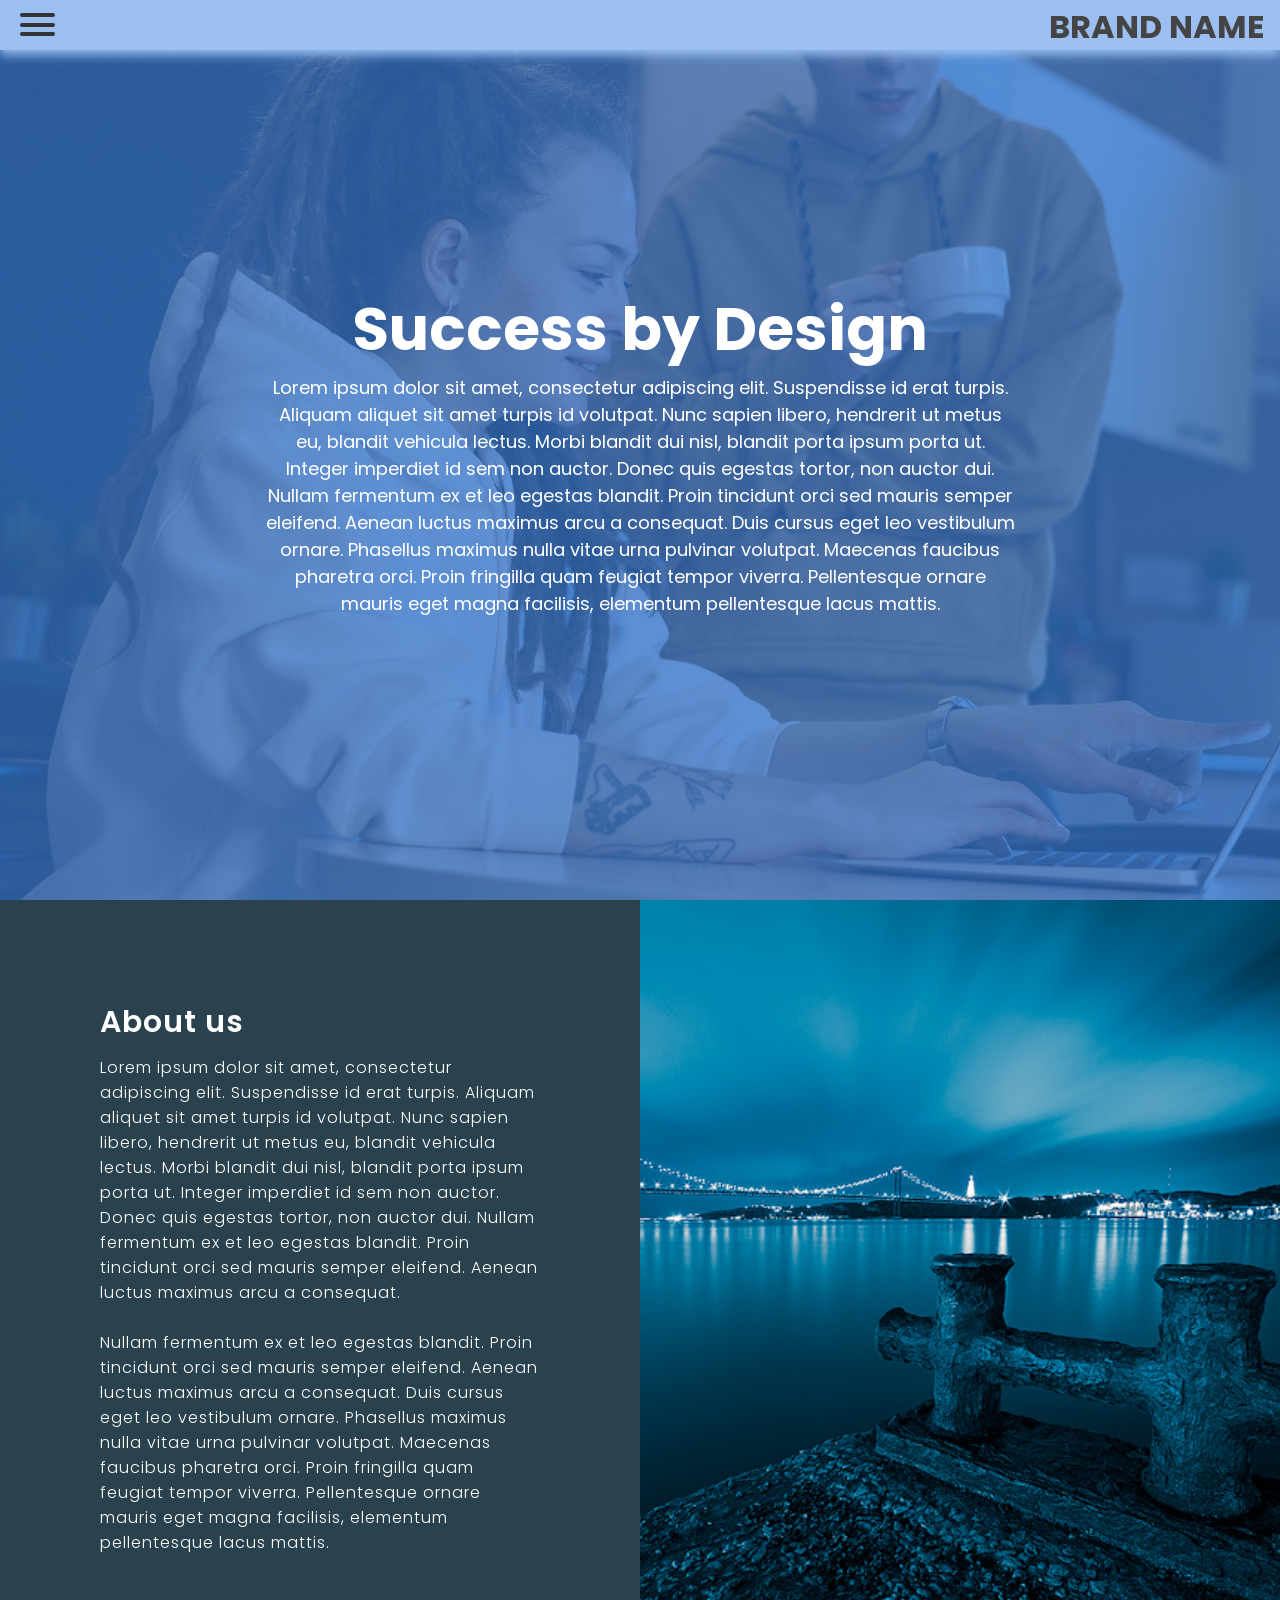
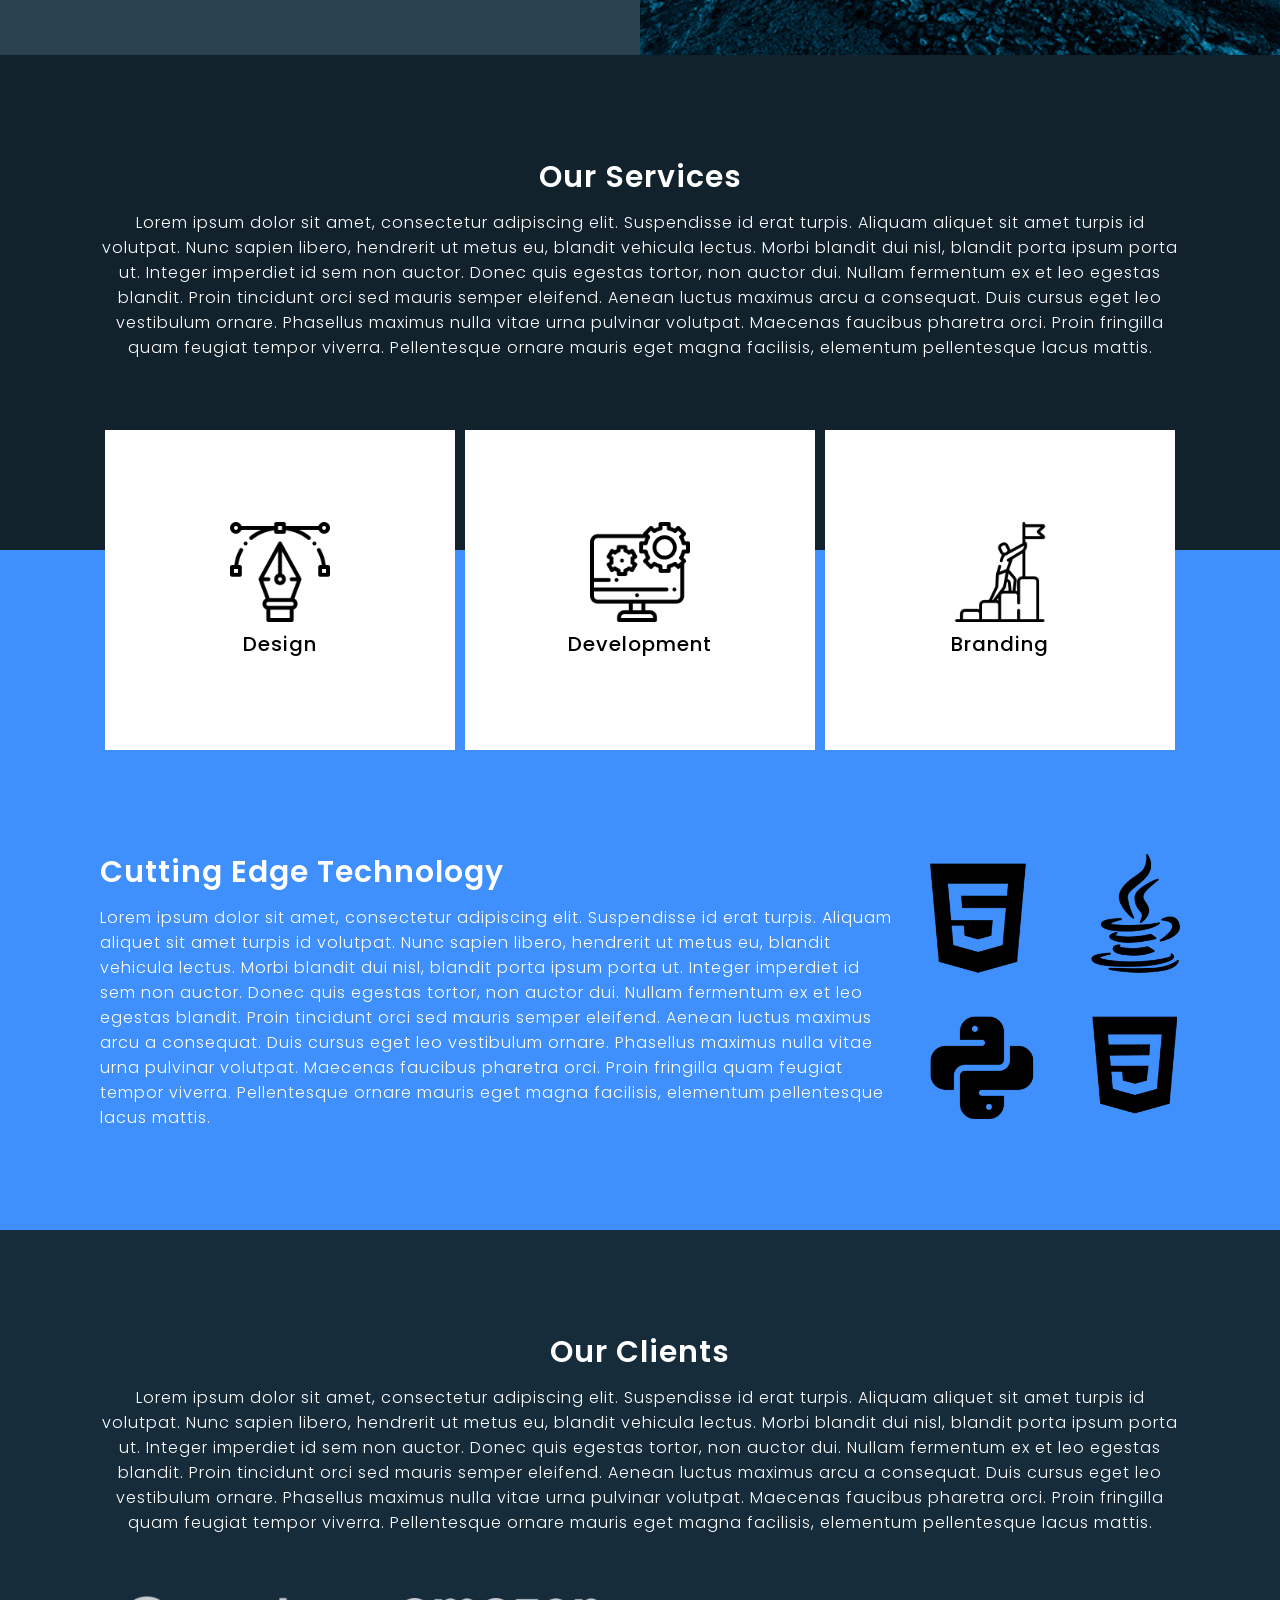
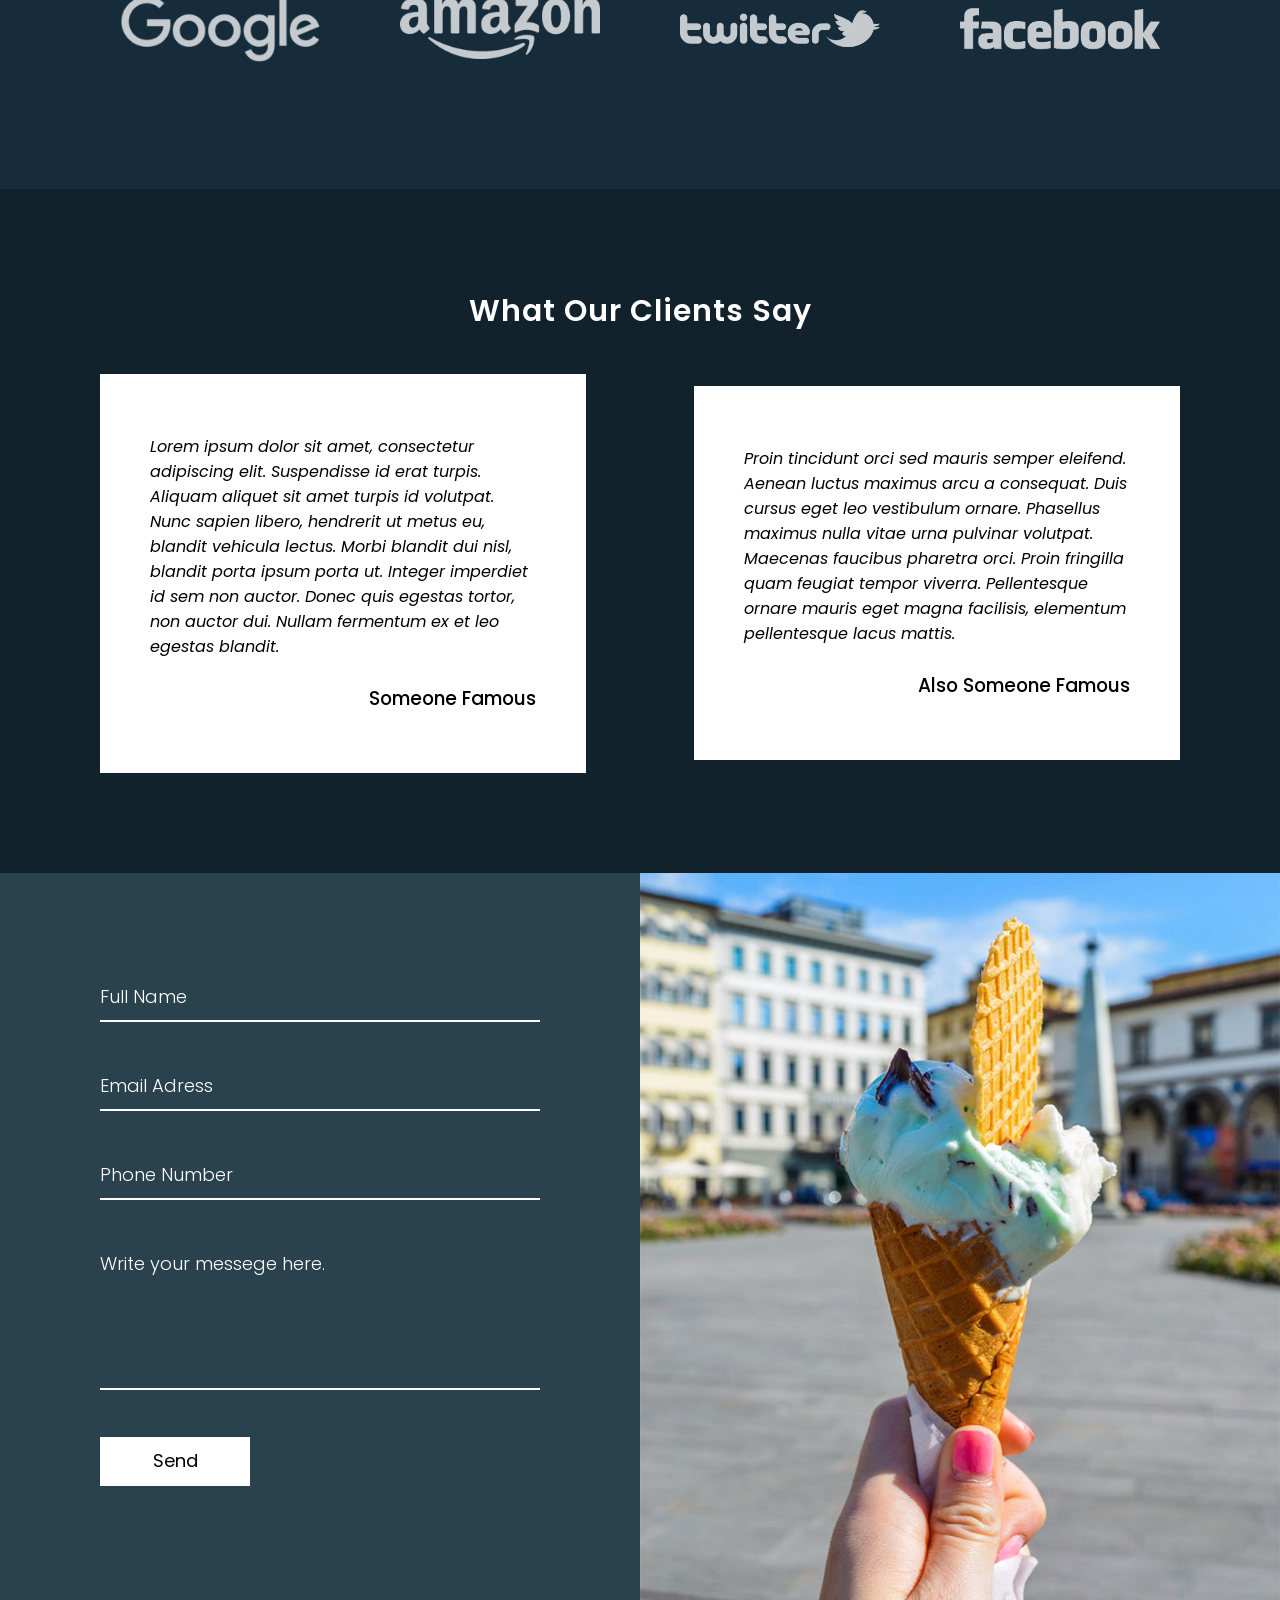
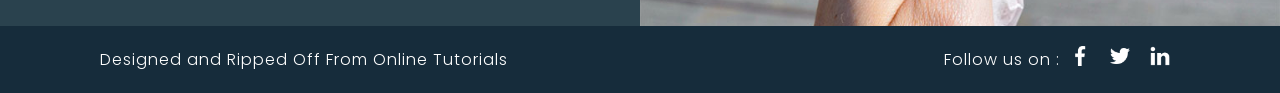
<file: index.html>
<!DOCTYPE html>
<html lang="en" id="home">
  <head>
    <meta name="viewport" content="width=device-width, initial-scale=1.0" />
    <meta charset="UTF-8" />
    <meta http-equiv="X-UA-Compatible" content="IE=edge" />
    <title>Website Template</title>
    <link rel="stylesheet" href="styles.css" />
  </head>
  <body>
    <!-- Banner -->
    <nav class="navbar">
      <div class="navbar-container container">
        <input type="checkbox" name="" id="" class="toggle" />
        <div class="hamburger" id="">
          <span class="bar bar1"></span>
          <span class="bar bar2"></span>
          <span class="bar bar3"></span>
        </div>
        <ul class="menu-items">
          <li><a href="#home">Home</a></li>
          <li><a href="#About">About Us</a></li>
          <li><a href="#Services">Services</a></li>
          <li><a href="#Tech">Technology</a></li>
          <li><a href="#Clients">Clients</a></li>
          <li><a href="#Test">Testimonials</a></li>
          <li><a href="#Contact">Contact</a></li>
        </ul>
        <a
          href="https://www.youtube.com/watch?v=dQw4w9WgXcQ"
          target="_blank"
          rel="noopener noreferrer"
          class="logo"
          >Brand Name</a
        >
      </div>
    </nav>
    <div class="banner">
      <header class="header"></header>
      <img src="assets/bg.jpg" />
      <div class="content" id="">
        <h2>Success by Design</h2>
        <p>
          Lorem ipsum dolor sit amet, consectetur adipiscing elit. Suspendisse
          id erat turpis. Aliquam aliquet sit amet turpis id volutpat. Nunc
          sapien libero, hendrerit ut metus eu, blandit vehicula lectus. Morbi
          blandit dui nisl, blandit porta ipsum porta ut. Integer imperdiet id
          sem non auctor. Donec quis egestas tortor, non auctor dui. Nullam
          fermentum ex et leo egestas blandit. Proin tincidunt orci sed mauris
          semper eleifend. Aenean luctus maximus arcu a consequat. Duis cursus
          eget leo vestibulum ornare. Phasellus maximus nulla vitae urna
          pulvinar volutpat. Maecenas faucibus pharetra orci. Proin fringilla
          quam feugiat tempor viverra. Pellentesque ornare mauris eget magna
          facilisis, elementum pellentesque lacus mattis.
        </p>
      </div>
    </div>
    <!-- About -->
    <section class="about" id="About">
      <div class="contentBx">
        <h2 class="heading">About us</h2>
        <p class="text">
          Lorem ipsum dolor sit amet, consectetur adipiscing elit. Suspendisse
          id erat turpis. Aliquam aliquet sit amet turpis id volutpat. Nunc
          sapien libero, hendrerit ut metus eu, blandit vehicula lectus. Morbi
          blandit dui nisl, blandit porta ipsum porta ut. Integer imperdiet id
          sem non auctor. Donec quis egestas tortor, non auctor dui. Nullam
          fermentum ex et leo egestas blandit. Proin tincidunt orci sed mauris
          semper eleifend. Aenean luctus maximus arcu a consequat.<br /><br />
          Nullam fermentum ex et leo egestas blandit. Proin tincidunt orci sed
          mauris semper eleifend. Aenean luctus maximus arcu a consequat. Duis
          cursus eget leo vestibulum ornare. Phasellus maximus nulla vitae urna
          pulvinar volutpat. Maecenas faucibus pharetra orci. Proin fringilla
          quam feugiat tempor viverra. Pellentesque ornare mauris eget magna
          facilisis, elementum pellentesque lacus mattis.
        </p>
      </div>
      <div class="imgBx"></div>
    </section>
    <!-- Services -->
    <section class="services" id="Services">
      <h2 class="heading">Our Services</h2>
      <p class="text">
        Lorem ipsum dolor sit amet, consectetur adipiscing elit. Suspendisse id
        erat turpis. Aliquam aliquet sit amet turpis id volutpat. Nunc sapien
        libero, hendrerit ut metus eu, blandit vehicula lectus. Morbi blandit
        dui nisl, blandit porta ipsum porta ut. Integer imperdiet id sem non
        auctor. Donec quis egestas tortor, non auctor dui. Nullam fermentum ex
        et leo egestas blandit. Proin tincidunt orci sed mauris semper eleifend.
        Aenean luctus maximus arcu a consequat. Duis cursus eget leo vestibulum
        ornare. Phasellus maximus nulla vitae urna pulvinar volutpat. Maecenas
        faucibus pharetra orci. Proin fringilla quam feugiat tempor viverra.
        Pellentesque ornare mauris eget magna facilisis, elementum pellentesque
        lacus mattis.
      </p>
      <div class="container">
        <div class="serviceBx">
          <div>
            <img src="assets/icon1.png" />
            <h2>Design</h2>
          </div>
        </div>
        <div class="serviceBx">
          <div>
            <img src="assets/icon2.png" />
            <h2>Development</h2>
          </div>
        </div>
        <div class="serviceBx">
          <div>
            <img src="assets/icon3.png" />
            <h2>Branding</h2>
          </div>
        </div>
      </div>
    </section>
    <!-- Tech -->
    <section class="technology" id="Tech">
      <div class="contentBx">
        <h2 class="heading">Cutting Edge Technology</h2>
        <p class="text">
          Lorem ipsum dolor sit amet, consectetur adipiscing elit. Suspendisse
          id erat turpis. Aliquam aliquet sit amet turpis id volutpat. Nunc
          sapien libero, hendrerit ut metus eu, blandit vehicula lectus. Morbi
          blandit dui nisl, blandit porta ipsum porta ut. Integer imperdiet id
          sem non auctor. Donec quis egestas tortor, non auctor dui. Nullam
          fermentum ex et leo egestas blandit. Proin tincidunt orci sed mauris
          semper eleifend. Aenean luctus maximus arcu a consequat. Duis cursus
          eget leo vestibulum ornare. Phasellus maximus nulla vitae urna
          pulvinar volutpat. Maecenas faucibus pharetra orci. Proin fringilla
          quam feugiat tempor viverra. Pellentesque ornare mauris eget magna
          facilisis, elementum pellentesque lacus mattis.
        </p>
      </div>
      <div class="imgBx">
        <img src="assets/tech.png" />
      </div>
    </section>
    <!-- Client -->
    <section class="client" id="Clients">
      <h2 class="heading">Our Clients</h2>
      <p class="text">
        Lorem ipsum dolor sit amet, consectetur adipiscing elit. Suspendisse id
        erat turpis. Aliquam aliquet sit amet turpis id volutpat. Nunc sapien
        libero, hendrerit ut metus eu, blandit vehicula lectus. Morbi blandit
        dui nisl, blandit porta ipsum porta ut. Integer imperdiet id sem non
        auctor. Donec quis egestas tortor, non auctor dui. Nullam fermentum ex
        et leo egestas blandit. Proin tincidunt orci sed mauris semper eleifend.
        Aenean luctus maximus arcu a consequat. Duis cursus eget leo vestibulum
        ornare. Phasellus maximus nulla vitae urna pulvinar volutpat. Maecenas
        faucibus pharetra orci. Proin fringilla quam feugiat tempor viverra.
        Pellentesque ornare mauris eget magna facilisis, elementum pellentesque
        lacus mattis.
      </p>
      <div class="imgBx">
        <a
          href="https://www.google.com/"
          target="_blank"
          rel="noopener noreferrer"
          id="google"
        >
          <img src="assets/brand1.png" alt="" />
        </a>
        <a
          href="https://www.amazon.com/"
          target="_blank"
          rel="noopener noreferrer"
          id="amazon"
        >
          <img src="assets/brand2.png" alt="" />
        </a>
        <a
          href="https://www.twitter.com/"
          target="_blank"
          rel="noopener noreferrer"
          id="twitter"
        >
          <img src="assets/brand3.png" alt="" />
        </a>
        <a
          href="https://www.facebook.com/"
          target="_blank"
          rel="noopener noreferrer"
          id="facebook"
        >
          <img src="assets/brand4.png" alt="" />
        </a>
      </div>
    </section>
    <!-- Testimonials -->
    <section class="testimonials" id="Test">
      <h2 class="heading">What Our Clients Say</h2>
      <div class="container">
        <div class="contentBx">
          <div>
            <p>
              Lorem ipsum dolor sit amet, consectetur adipiscing elit.
              Suspendisse id erat turpis. Aliquam aliquet sit amet turpis id
              volutpat. Nunc sapien libero, hendrerit ut metus eu, blandit
              vehicula lectus. Morbi blandit dui nisl, blandit porta ipsum porta
              ut. Integer imperdiet id sem non auctor. Donec quis egestas
              tortor, non auctor dui. Nullam fermentum ex et leo egestas
              blandit.
            </p>
            <br />
            <h3>Someone Famous</h3>
          </div>
        </div>
        <div class="contentBx">
          <div>
            <p>
              Proin tincidunt orci sed mauris semper eleifend. Aenean luctus
              maximus arcu a consequat. Duis cursus eget leo vestibulum ornare.
              Phasellus maximus nulla vitae urna pulvinar volutpat. Maecenas
              faucibus pharetra orci. Proin fringilla quam feugiat tempor
              viverra. Pellentesque ornare mauris eget magna facilisis,
              elementum pellentesque lacus mattis.
            </p>
            <br />
            <h3>Also Someone Famous</h3>
          </div>
        </div>
      </div>
    </section>
    <!-- Contact -->
    <section class="about" id="Contact">
      <div class="contentBx redbg">
        <div class="form">
          <div class="inputBx">
            <input type="text" name="name" placeholder="Full Name" />
          </div>
          <div class="inputBx">
            <input type="text" name="email" placeholder="Email Adress" />
          </div>
          <div class="inputBx">
            <input type="text" name="number" placeholder="Phone Number" />
          </div>
          <div class="inputBx">
            <textarea
              placeholder="Write your messege here."
              maxlength="300"
            ></textarea>
          </div>
          <div class="inputBx">
            <input type="submit" name="send" value="Send" />
          </div>
        </div>
      </div>
      <div class="imgBx2"></div>
    </section>
    <!-- Footer -->
    <section class="footer">
      <p class="text">Designed and Ripped Off From Online Tutorials</p>
      <ul>
        <p class="text">Follow us on :</p>
        <li>
          <a
            href="https://www.facebook.com/"
            target="_blank"
            rel="noopener noreferrer"
            ><img src="assets/facebook.png" alt=""
          /></a>
        </li>
        <li>
          <a
            href="https://www.twitter.com/"
            target="_blank"
            rel="noopener noreferrer"
            ><img src="assets/twitter.png" alt=""
          /></a>
        </li>
        <li>
          <a
            href="https://www.linkedin.com/"
            target="_blank"
            rel="noopener noreferrer"
            ><img src="assets/linkedin.png" alt=""
          /></a>
        </li>
      </ul>
    </section>
  </body>

  <!-- .................../ JS Code for smooth scrolling /...................... -->

  <script src="https://ajax.googleapis.com/ajax/libs/jquery/3.3.1/jquery.min.js"></script>
  <script>
    $(document).ready(function () {
      // Add smooth scrolling to all links
      $("a").on("click", function (event) {
        // Make sure this.hash has a value before overriding default behavior
        if (this.hash !== "") {
          // Prevent default anchor click behavior
          event.preventDefault();

          // Store hash
          var hash = this.hash;

          // Using jQuery's animate() method to add smooth page scroll
          // The optional number (800) specifies the number of milliseconds it takes to scroll to the specified area
          $("html, body").animate(
            {
              scrollTop: $(hash).offset().top,
            },
            800,
            function () {
              // Add hash (#) to URL when done scrolling (default click behavior)
              window.location.hash = hash;
            }
          );
        } // End if
      });
    });
  </script>
  <script>
    function hideMenu() {
      let menuOpen = document.querySelector(".toggle").checked;

      if ((menuOpen = true)) {
        document.querySelector(".toggle").checked = false;
      }
    }
    window.addEventListener("scroll", hideMenu);
  </script>
</html>
<!-- Totaling  lines of code -->
</file>
<file: styles.css>
@import url("https://fonts.googleapis.com/css2?family=Poppins");
* {
  margin: 0;
  padding: 0;
  box-sizing: border-box;
  font-family: "Poppins", sans-serif;
}
body {
  margin: 0;
  padding: 0;
  background: #232323;
  overflow-x: hidden;
}

/* ............/Desktop Navbar/............ */

.navbar-container input[type="checkbox"],
.navbar-container .hamburger {
  display: block;
  color: black;
}
.navbar {
  box-shadow: 0px 5px 10px 0px #9abff0;
  position: fixed;
  width: 100%;
  background: #9abff0;
  color: #000;
  opacity: 1;
  height: 50px;
  z-index: 12;
}
.navbar .navbar-container {
  display: flex;
  height: 64px;
  align-items: center;
}
.navbar .navbar-container input[type="checkbox"] {
  position: absolute;
  display: block;
  height: 32px;
  width: 30px;
  top: 20px;
  left: 20px;
  z-index: 5;
  opacity: 0;
}
.navbar .navbar-container input[type="checkbox"]:checked ~ .menu-items {
  transform: translateX(0);
}
.navbar .navbar-container input[type="checkbox"]:checked ~ .hamburger .bar1 {
  transform: rotate(45deg) translate(-3px, 0px);
}
.navbar .navbar-container input[type="checkbox"]:checked ~ .hamburger .bar2 {
  transform: scaleY(0);
}
.navbar .navbar-container input[type="checkbox"]:checked ~ .hamburger .bar3 {
  transform: rotate(-45deg) translate(-3px, 0px);
}
.navbar .navbar-container .hamburger {
  display: block;
  height: 23px;
  width: 35px;
  position: absolute;
  top: 13px;
  left: 20px;
  z-index: 2;
  display: flex;
  flex-direction: column;
  justify-content: space-between;
}
.navbar .navbar-container .hamburger .bar {
  display: block;
  height: 4px;
  width: 100%;
  border-radius: 10px;
  background: #333;
}
.navbar .navbar-container .hamburger .bar1 {
  transform-origin: 0% 0%;
  transition: transform 0.4s ease-in-out;
}
.navbar .navbar-container .hamburger .bar2 {
  transition: transform 0.2s ease-in-out;
}
.navbar .navbar-container .hamburger .bar3 {
  transform-origin: 0% 100%;
  transition: transform 0.4s ease-in-out;
}
.navbar .navbar-container .menu-items {
  padding-top: 128rem;
  background: #fff;
  height: 4000px;
  max-width: 300px;
  transform: translate(-150%);
  display: flex;
  flex-direction: column;
  padding-left: 50px;
  transition: transform 0.5s ease-in-out;
  box-shadow: 5px 0px 10px 0px #aaa;
}
.navbar .navbar-container .menu-items li {
  list-style: none;
  margin-bottom: 1rem;
  font-size: 1.2rem;
  font-weight: 500;
  padding-right: 10px;
}
.navbar .navbar-container .menu-items a {
  text-decoration: none;
  color: #444;
  font-weight: 500;
  transition: color 0.3s ease-in-out;
}
.navbar .navbar-container .menu-items a:hover {
  color: tomato;
  transition: color 0.3s ease-in-out;
}
.navbar .navbar-container .logo {
  position: absolute;
  right: 15px;
  font-size: 2rem;
  margin-bottom: 10px;
  color: #444;
  text-decoration: none;
  text-transform: uppercase;
  font-weight: 700;
}

/* ............/Banner/............ */

.banner {
  position: relative;
  width: 100%;
  height: 100vh;
  background: #3475ca;
  display: flex;
  justify-content: center;
  align-items: center;
}
.banner img {
  position: absolute;
  top: 0;
  left: 0;
  width: 100%;
  height: 100%;
  object-fit: cover;
  opacity: 0.25;
}
.banner .content {
  position: relative;
  max-width: 750px;
  text-align: center;
}
.banner .content h2 {
  color: #fff;
  font-size: 60px;
}
.banner .content p {
  color: #fff;
  font-size: 18px;
}
.banner header {
  position: absolute;
  top: 0;
  left: 0;
  width: 100%;
  padding: 40px 100px;
  display: flex;
  justify-content: space-between;
  align-items: center;
  z-index: 1;
}

/* ............/About Us/............ */

.about {
  position: relative;
  width: 100%;
  display: flex;
}
.about .contentBx {
  background: #2a424e;
  padding: 100px;
  width: 50%;
}
.heading {
  color: #fff;
  font-size: 30px;
  font-weight: 600;
  letter-spacing: 1px;
  margin-bottom: 10px;
}
.text {
  color: #fff;
  font-size: 16px;
  font-weight: 300;
  letter-spacing: 1px;
}
.about .imgBx {
  background: url(assets/window.jpg);
  width: 50%;
  background-size: cover;
  background-position: center;
}

/* ............/Services/............ */

.services {
  background: #12222d;
  padding: 100px;
  text-align: center;
}
.services .container {
  width: 100%;
  display: flex;
  justify-content: space-between;
  align-items: center;
  flex-wrap: wrap;
  margin-top: 60px;
}
.services .container .serviceBx {
  position: relative;
  background: #fff;
  margin: auto;
  margin-top: 10px;
  width: 350px;
  height: 320px;
  display: flex;
  justify-content: center;
  align-items: center;
}
.services .container .serviceBx img {
  max-width: 100px;
}
.services .container .serviceBx h2 {
  font-weight: 500;
  font-size: 20px;
  letter-spacing: 1px;
}

/* ............/Tech/............ */

.technology {
  background: #3f8ffc;
  width: 100%;
  padding: 100px;
  padding-top: 300px;
  margin-top: -300px;
  display: flex;
  justify-content: space-between;
  align-items: center;
}
.technology .contentBx {
  max-width: 800px;
}
.technology .imgBx {
  max-width: 250px;
}
.technology .imgBx img {
  max-width: 100%;
}

/* ............/Clients/............ */

.client {
  background: #162c3b;
  padding: 100px;
  text-align: center;
}
.client .imgBx {
  display: flex;
  justify-content: space-between;
  align-items: center;
  flex-wrap: wrap;
  margin-top: 40px;
}
.client .imgBx img {
  max-width: 200px;
  margin: 20px;
  opacity: 0.25;
  opacity: 0.75;
  cursor: pointer;
}
.client .imgBx img:hover {
  opacity: 1;
}

/* ............/Testimonials/............ */

.testimonials {
  position: relative;
  padding: 100px;
  background: #12222d;
  text-align: center;
}
.testimonials .container {
  display: flex;
  justify-content: space-between;
  align-items: center;
  margin-top: 40px;
}
.testimonials .container .contentBx {
  background: #fff;
  padding: 60px 50px;
  width: 45%;
  display: flex;
  justify-content: center;
  align-items: center;
  text-align: left;
}
.testimonials .container .contentBx p {
  font-style: italic;
}
.testimonials .container .contentBx h3 {
  width: 100%;
  text-align: end;
  font-weight: 500;
  color: #000;
}

/* ............/Contact Us/............ */

.contact {
  padding: 100px;
  background: #162c3b;
  text-align: center;
}
.imgBx2 {
  background: url(assets/bg2.jpg);
  background-size: cover;
  background-position: center;
  width: 50%;
}
.redbg {
  background-color: aqua;
}
.form .inputBx {
  margin-bottom: 40px;
}
.form .inputBx input {
  width: 100%;
  background: transparent;
  box-shadow: none;
  border: none;
  outline: none;
  padding: 10px 0;
  font-size: 18px;
  font-weight: 300;
  color: #fff;
  border-bottom: #fff solid 2px;
}
.form .inputBx input::placeholder {
  color: #fff;
}
textarea {
  width: 100%;
  background: transparent;
  box-shadow: none;
  border: none;
  outline: none;
  padding: 10px 0;
  font-size: 18px;
  font-weight: 300;
  color: #fff;
  min-height: 150px;
  resize: none;
  border-bottom: #fff solid 2px;
}
.form .inputBx textarea::placeholder {
  color: #fff;
}
.form .inputBx input[type="submit"] {
  width: 150px;
  background: #fff;
  color: #000;
  cursor: pointer;
  font-weight: 400;
}

/* ............/Footer/............ */

.footer {
  background: #162c3b;
  padding: 20px 100px;
  display: flex;
  justify-content: space-between;
  align-items: center;
}
.footer ul {
  display: flex;
  justify-content: center;
  align-items: center;
}
.footer ul li {
  list-style: none;
}
.footer ul li a {
  text-decoration: none;
  display: inline-block;
  margin: 0 10px;
}
.footer ul li img {
  filter: invert(1);
  max-width: 20px;
}
@media (max-width: 768px) {
  /* ............/Media Query/............ */
  .navbar-container {
    display: block;
    position: relative;
    height: 64px;
  }
  .navbar .menu-items {
    padding-top: 100px;
    height: 500px;
    max-width: 200px;
    margin-left: -40px;
    overflow-y: auto;
  }
  .navbar .menu-items li {
    margin-bottom: 1rem;
    font-size: 1.3rem;
    font-weight: 500;
  }
  .logo {
    position: absolute;
    top: 5px;
    right: 15px;
    font-size: 1.7rem;
  }
  .banner {
    padding: 50px;
    height: 110%;
  }
  .banner header {
    padding: 20px 50px;
  }
  .banner header .logo {
    font-size: 20px;
  }
  .banner .content h2 {
    font-size: 36px;
    padding-top: 50px;
  }
  .banner .content p {
    font-size: 18px;
    margin-bottom: 20px;
  }
  .about {
    flex-direction: column;
  }
  .about .contentBx {
    width: 100%;
  }
  .about .imgBx {
    display: none;
  }
  .services {
    padding: 50px;
  }
  .services .container {
    justify-content: center;
    margin-top: 20px;
  }
  .services .container .serviceBx {
    margin: 20px;
    width: 300px;
    height: 350px;
  }
  .technology {
    padding: 50px;
    padding-top: 300px;
    justify-content: center;
    flex-direction: column;
  }
  .technology .imgBx {
    margin: 40px;
    max-width: 250px;
  }
  .client {
    padding: 50px;
  }
  .client .imgBx {
    display: hidden;
    justify-content: center;
  }
  .testimonials {
    padding-top: 50px;
    padding-bottom: 50px;
  }
  .testimonials .container {
    flex-direction: column;
    text-align: center;
  }
  .testimonials .container .contentBx {
    padding: 40px 40px;
    width: 80vw;
    margin-bottom: 40px;
  }
  .testimonials .container .contentBx:last-child {
    margin-bottom: 0px;
  }
  .contact {
    padding: 50px;
  }
  .footer {
    padding: 20px 50px;
    flex-direction: column-reverse;
    text-align: center;
  }
  .footer ul {
    margin-bottom: 20px;
  }
}
@media (max-width: 1250px) {
  .technology .imgBx img {
    display: flex;
    justify-items: center;
    max-width: 250px;
  }
}
</file>
